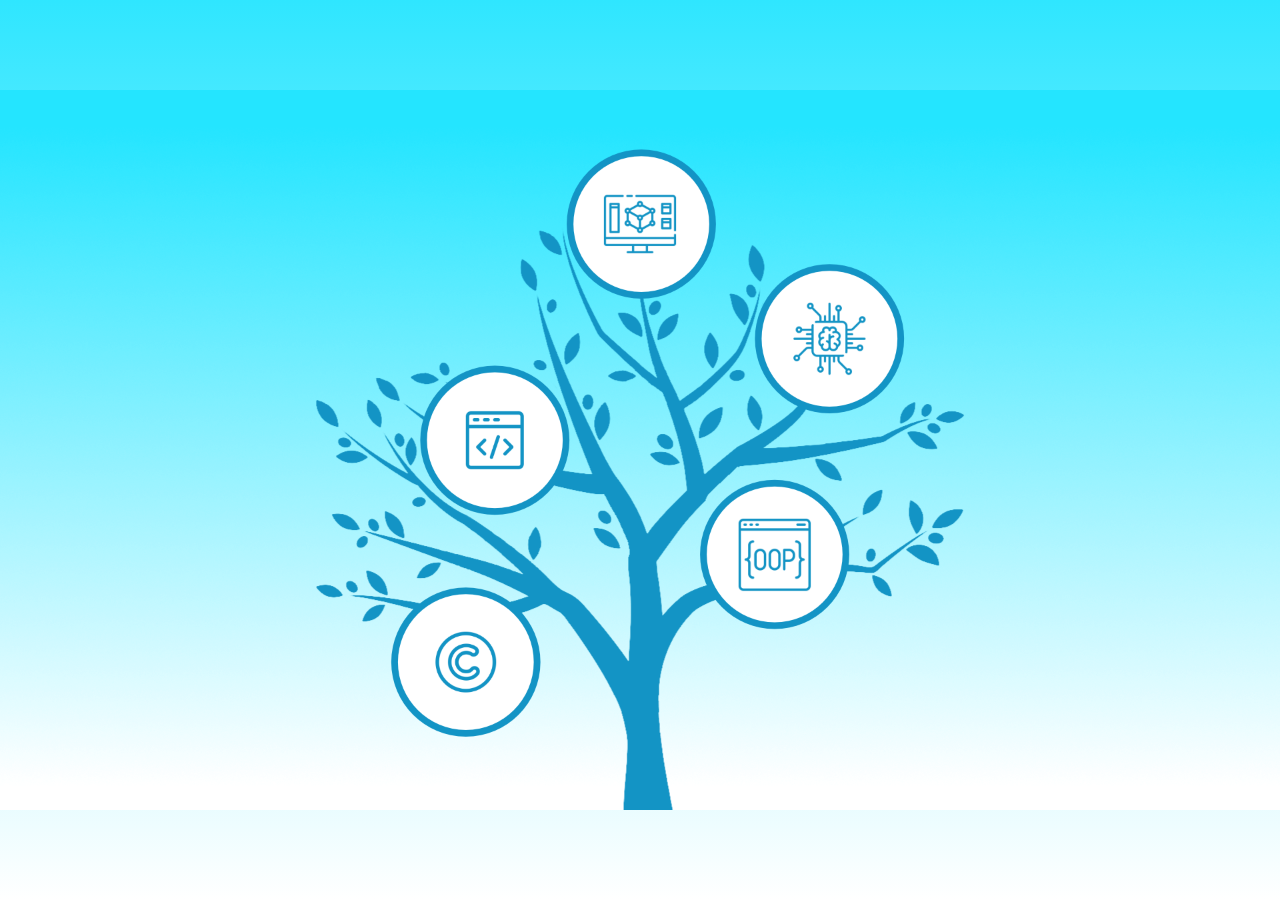
<file: index.html>
<!DOCTYPE html>
<html lang="en">
<head>
	<meta charset="UTF-8">
	<meta name="viewport" content="initial-scale=1.0">
	<link rel="stylesheet" type="text/css" href="pages/styles/frontpage.css">
	<title>interactive</title>
</head>
<body>
	<div class="all">

		<div class="hrefto href1">
			<a href="pages/computer_modelling.html" data-title="Компьютерное моделирование" class="a1"><div class="a"></div></a>
		</div>

		<div class="hrefto href2">			
			<a href="pages/IT-in-soc.html" data-title="Информационные технологии в обществе" class="a2"><div class="a"></div></a>
		</div>

		<div class="hrefto href3">
			<a href="pages/web-design.html" data-title="Основы веб-конструирования" class="a3"><div class="a"></div></a>
		</div>
	
		<div class="hrefto href4">
			<a href="pages/oop.html" data-title="Введение в ООП" class="a4"><div class="a"></div></a>
		</div>

		<div class="hrefto href5">
			<a href="pages/author.html" data-title="Авторы" class="a4"><div class="a"></div></a>
		</div>
	</div>
</body>
</html>
</file>
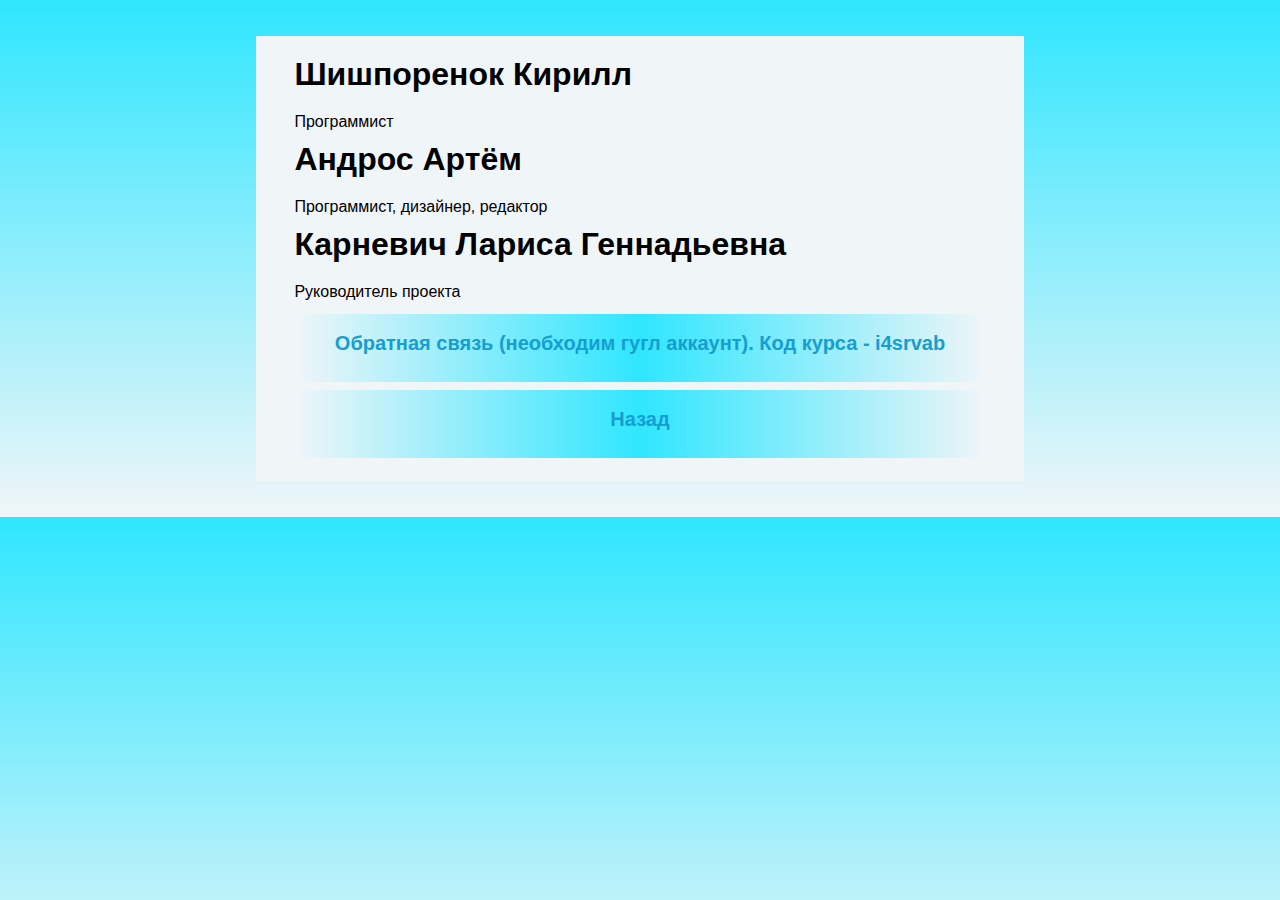
<file: pages/author.html>
<!DOCTYPE html>
<html lang="en">
<head>
	<meta charset="UTF-8">
	<meta name="viewport" content="width=device-width, initial-scale=1.0">
	<link rel="stylesheet" type="text/css" href="styles/2nd_floor.css">
	<title>Author</title>
</head>
<body>
	<div class="container">
		
		<div class="author author1">
			<div class="inform">
				<h1>Шишпоренок Кирилл</h1>
				<p class="txt">Программист</p>
			</div>
		</div>
		
		<div class="author author2">
			<div class="inform">
				<h1>Андрос Артём</h1>
				<p class="txt">Программист, дизайнер, редактор</p>
			</div>
		</div>

		<div class="author author1">
			<div class="inform">
				<h1>Карневич Лариса Геннадьевна</h1>
				<p class="txt">Руководитель проекта</p>
			</div>
		</div>
		
		
		<button class="btn">
			<a href="https://classroom.google.com/u/2/c/Mzg3NzE2MTU1NjAz">
				<h2>Обратная связь (необходим гугл аккаунт). Код курса - i4srvab</h2>
			</a>
		</button>
		
		<button class="btn">
			<a href="../index.html">
				<h2>Назад</h2>
			</a>
		</button>


	</div>
</body>
</html>
</file>
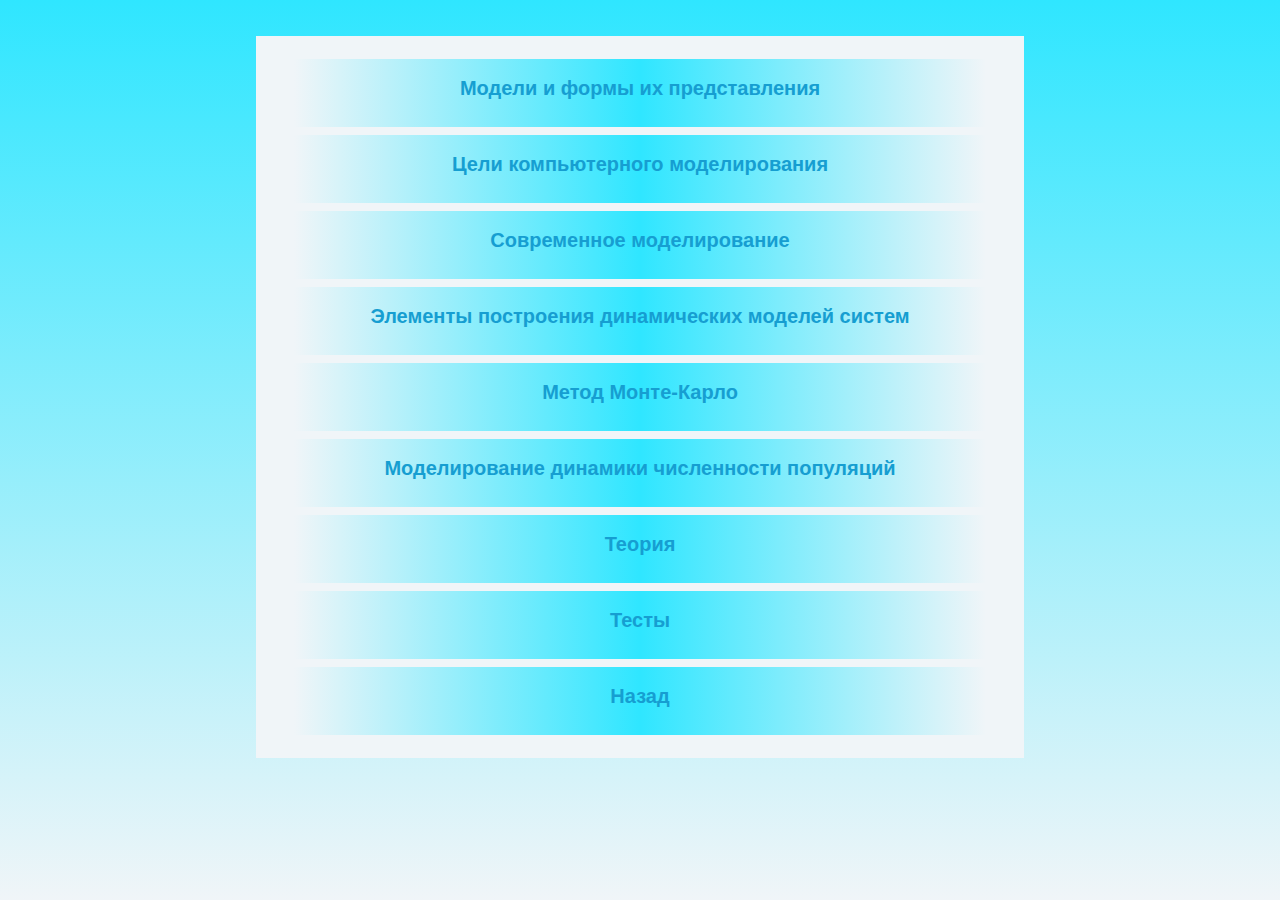
<file: pages/computer_modelling.html>
<DOCTYPE html>
<html lang="en">
<head>
	<meta charset="UTF-8">
	<meta name="viewport" content="width=device-width, initial-scale=1.0">
	<link rel="stylesheet" type="text/css" href="styles/2nd_floor.css">
	<title>Computer-modeling</title>
</head>
<body>
	<div class="container">
		
		<button class="btn" onclick="document.getElementById('inf1').style.display='block';">
			<h2>Модели и формы их представления</h2>
		</button>

		<div id="inf1" class="inf">
			<p class="txt">
				  Модель – объект или процесс, который для различных целей рассматривается вместо другого объекта или процесса. На данный момент широко распространены компьютерные модели, представляющие собой информационную модель в виде файла на компьютерном носителе и ее изображение на экране компьютера. <br>
				  Создание и использование моделей для решения научных и практических задач называется моделированием.
			</p>

			<img src="styles/img/Виды моделей.PNG" alt=""  class="im">

			<img src="styles/img/Информационные модели.PNG" alt=""  class="im">

			<button class="btn1" onclick="document.getElementById('inf1').style.display='none';">Свернуть</button>
		</div>

		<button class="btn" onclick="document.getElementById('inf2').style.display='block';">
			<h2>Цели компьютерного моделирования</h2>
		</button>

		<div id="inf2" class="inf">
			
			<img src="styles/img/Цели_компьютерного_моделирования.PNG" alt=""  class="im">

			<button class="btn1" onclick="document.getElementById('inf2').style.display='none';">Свернуть</button>
		</div>

		<button class="btn" onclick="document.getElementById('inf3').style.display='block';">
			<h2>Современное моделирование</h2>
		</button>

		<div id="inf3" class="inf">
			<p class="txt">
				  Моделирование в научных исследованиях стало применяться еще в глубокой древности и постепенно захватывало все новые области научных знаний: техническое конструирование, строительство и архитектуру, астрономию, физику, химию, биологию и, наконец, общественные науки. Большие успехи и признание практически во всех отраслях современной науки принес методу моделирования ХХ в. 
				<br>
				<br>
				  Актуальность компьютерного моделирования состоит в том, что методами компьютерного моделирования пользуются специалисты практически всех отраслей и областей науки и техники - от истории до космонавтики, поскольку с их помощью можно прогнозировать и даже имитировать явления, события или проектируемые предметы в заранее заданных параметрах.
				<br>
				<br>
				  В современном моделировании реализуется системных подход, состоящий в том, что моделируемый объект представляется в модели как система, т.е. совокупности объектов. Элементы системы могут быть естественными (существующие и просто выделяемые) и искусственными объектами (несуществующие условные единицы). <br>
				  Математическая модель системы называется динамической, если она учитывает изменение времени. 
				<br>
				<br>
				  Под компьютерным моделированием будем понимать процесс построения, изучения и применения моделей, объектов, изучаемых в технике, медицине, искусстве и других областях деятельности людей, с помощью компьютеров и компьютерных устройств.
				<br>
				  Стоит также отметить, что на данный момент широкое распространение получает трехмерное моделирование. Заключается оно в том, что необходимый объект представляется в виде трехмерной модели. Эта технология получила широкое распространение в современной архитектуре и 3D-печати, а также в киноиндустрии. Например, архитектры создают компьютерные модели городов или отдельных райнов, монтажеры создают невероятные спецэффекты для фильмов, 3D-принтер на основе загруженной в него модели создает физический предмет. 
			</p>

			<button class="btn1" onclick="document.getElementById('inf3').style.display='none';">Свернуть</button>
		</div>

		<button class="btn" onclick="document.getElementById('inf4').style.display='block';">
			<h2>Элементы построения динамических моделей систем</h2>
		</button>

		<div id="inf4" class="inf">
			
			<img src="styles/img/Элемент_построения_динамических_моделей_систем.PNG" alt=""  class="im">

			<button class="btn1" onclick="document.getElementById('inf4').style.display='none';">Свернуть</button>
		</div>

		<button class="btn" onclick="document.getElementById('inf5').style.display='block';">
			<h2>Метод Монте-Карло</h2>
		</button>

		<div id="inf5" class="inf">
			<p class="txt">
				  Метод Монте-Карло, названный в честь одного из самых знаменитых казино мира, основан на использовании генератора случайных чисел. Также значения генератора случайных чисел называют псевдослучайными числами, поскольку получены они были посредством строгих математических методов и, следовательно, они являются предсказуемыми. 
				<br>
				  На языке PascalABC генератор случайных чисел реализован в стандартной функции random(). 
				<br>
				  В электронных таблицах MS Excel генератор случайных чисел реализован в функциях СЛЧИС() и СЛУЧМЕЖДУ(). 
				<br>
				  Рассмотреть метод Монте-Карло можно на примере задачи определения площади некоторой плоской фигуры.
				<br>
				  Пусть имеется плоская фигура, которая находится внутри прямоугольника (будем называть его базовым) с известной площадью S. Засыплем мысленно прямоугольник тончайшем слоем песка. Если подсчитать общее число песчинок n и число k тех песчинок, которые попали на фигуру, то приближенно площадь фигуры можно считать по формуле C = S * k : n, где С – площадь фигуры. 
				<br>
				  Таким образом метод Монте-Карло освобождает нас от необходимости самим разбрасывать и подсчитывать песчинки. 
				  Рассмотрим суть метода Монте-Карло на примере задачи определения площади некоторой плоской фигуры. Это приложение метода называют геометрическим методом Монте-Карло.
				<br>   Пусть имеется плоская фигура, которая находится внутри пря¬моугольника с известной площадью S0.
				
			</p>

			<img src="styles/img/Метод Монте-Карло.PNG" alt=""  class="im">
			
			<p class="txt">
				   Засыплем мысленно прямоугольник тончайшим слоем песка. Прямоугольник с известной площадью в геометрическом методе Монте-Карло будем называть базовым. Если посчитать общее число n песчинок и число k тех песчинок, которые попали на фигуру, то приближенно площадь фигуры можно считать по формуле:
			</p>

			<img src="styles/img/Формула.png" alt=""  class="im1">

			<button class="btn1" onclick="document.getElementById('inf5').style.display='none';">Свернуть</button>
		</div>

		<button class="btn" onclick="document.getElementById('inf6').style.display='block';">
			<h2>Моделирование динамики численности популяций</h2>
		</button>

		<div id="inf6" class="inf">
			<p class="txt">
				  Для описания динамики изменения численности популяций ученые используют несколько математических моделей. Для двух популяций используются модели взаимодействия двух видов. Среди них модель «хищник-жертва», модель конкуренции двух видов за ресурсы питания, модели взаимовыгодного взаимодействия (симбиоза).
			</p>

			<img src="styles/img/Моделирование популяции.PNG" alt=""  class="im">

			<div class="list">			
				<ul class="sp">
					<li class="el">a — коэффициент естественного прироста (a > 0)</li>
					<li class="el">b — коэффициент смертности жертв от внутривидовой конкуренции (b > 0)</li>
					<li class="el">c — коэффициент смертности жертв от хищников (c > 0)</li>
					<li class="el">d — коэффициент смертности хищников (d > 0)</li>
					<li class="el">f — коэффициент, определяющий прирост численности хищников (f > 0)</li>
					<li class="el">L — критическая популяция </li>
					<li class="el">Z — количество отловленных особей</li>
				</ul> 
			</div>
			
			<p class="txt">
				  В электронных таблицах создадим комплексную компьютерную модель динамики численности четырех популяций, рассмотренных ранее.
				<br>   Для расчета численности популяции с неограниченным ростом используем формулу 
				<br>     x(1) = (1 + a)x(0).
				<br>   Для популяции с ограниченным ростом используем формулу 
				<br>     x(1) = x(0) + (a – bx(0))x(0).
				<br>   Для популяции с минимальной критической численностью используем формулу
				<br>     x(1) = x(0) + (a – bx(0))·(x(0) – L).
				<br>   Для популяции с критической численностью и отловом особей используем формулу
				<br>     x(1) = x(0) + (a – bx(0))·(x(0) – L) – Z.
				<br>   В исходных данных нужно задать значения параметров, записанных в правых частях этих формул. 
				<br>   Данные компьютерной расчетной модели разместим по схеме примера:
			</p>

			<img src="styles/img/пример.jpg" alt=""  class="im">

			<p class="txt">
				  Вводим формулы
				<br>     A10: =A4/A5    A12: 0
				<br>   В ячейки B12:E12 вводим формулу
				<br>     =$A$3
				<br>   В следующей строке
				<br>     A13:  =A12+1
				<br>   В ячейки B13:E13 нужно ввести правые части четырех расчетных формул. Значение x(0) для формулы в каждом столбце берется из предыдущей строки.
				<br>     B13:  = (1 + $A$4)*B12
				<br>     C13: = C12+($A$4-$A$5*C12)*C12
				<br>     D13: =D12+($A$4—$A$5*D12)*(D12—$A$6)
				<br>     E13: =E12+($A$4—$A$5*E12)* [1]
				<br>     (E12—$A$6)—$A$7
				<br>   Формулы моделей требуют доработки.
				<br>   Численность популяции в модели неограниченного роста растет очень быстро. Поэтому ограниченные численности остальных трех популяций на совместной диаграмме становятся практически незаметными.
				<br>   Чтобы избежать такого эффекта, искусственно ограничим численность в первой модели величиной
				<br>     ПЧ =1,1*$A$10,
				<br>   пользуясь тем, что в ячейке A10 вычислен предел численности популяции с ограниченным ростом. Для создания ограничения используем функцию ЕСЛИ() и в ячейку B13 вместо формулы модели неограниченного роста ФОРМН введем новую формулу по схеме
				<br>     =ЕСЛИ(ФОРМН(ПЧ; ФОРМН; ПЧ).
				<br>   Формулы остальных трех моделей в ячейках расчетной таблицы могут выдавать отрицательные значения численности популяций, что нелогично.
				<br>   Поэтому вместо формул ФОРМ этих моделей в ячейки С13:E13 введем новые формулы по схеме
				<br>     =ЕСЛИ(ФОРМ>0; ФОРМ; 0).
				<br>   Формулами диапазона A13:E13 таблица заполняется вниз до строки 47 включительно. Затем надо вывести на лист диаграмму с четырьмя графиками моделей.
				<br>   Выделяем диапазон A12:E47 в расчетной таблице, и на лист рабочей книги вставляем точечную диаграмму. Вводим название диаграммы «Динамика численности популяций». В нижнюю часть диаграммы выводится Легенда.
			</p>

			<img src="styles/img/Легенда.jpg" alt=""  class="im">

			<p class="txt">
				  Осталось поменять имена элементов диаграммы. Щелкаем по диаграмме правой клавишей мыши и в контекстном меню выбираем пункт "Выбрать данные …". Появляется диалоговое окно "Выбор источника данных".
			</p>

			<img src="styles/img/Выбор источника данных.jpg" alt=""  class="im">
			
			<p class="txt">
				  В диалоговом окне слева выделяем строку "Ряд1" и щелкаем по кнопке "Изменить". Появляется диалоговое окно "Изменение ряда".
			</p>

			<img src="styles/img/Изменение ряда.jpg" alt=""  class="im">

			<p class="txt">
				  В верхнее поле "Имя ряда" щелчком по ячейке B11 вводим ссылку на заголовок второго столбца. Нажимаем кнопку OK. Имена остальных рядов изменяем аналогично.
			</p>

			<button class="btn1" onclick="document.getElementById('inf6').style.display='none';">Свернуть</button>
		</div>

		<button class="btn" onclick="document.getElementById('infte').style.display='block';">
			<h2>Теория</h2>
		</button>

		<div id="infte" class="inf">
			<div class="test">
				<a href="https://ru.wikipedia.org/wiki/%D0%9A%D0%BE%D0%BC%D0%BF%D1%8C%D1%8E%D1%82%D0%B5%D1%80%D0%BD%D0%BE%D0%B5_%D0%BC%D0%BE%D0%B4%D0%B5%D0%BB%D0%B8%D1%80%D0%BE%D0%B2%D0%B0%D0%BD%D0%B8%D0%B5" >Компьютерное моделирование</a>
			</div>
			
			<div class="test">
				<a href="https://eior.by/catalog_lecture/11-klass/informatika/10.php" >Компьютерные информационные модели</a>
			</div>
			
			<div class="test">
				<a href="https://eior.by/catalog_lecture/11-klass/informatika/2.php" >Проектирование интерфейса оконного приложения с использованием элементов управления</a>
			</div>

			<div class="test">
				<a href="https://eior.by/catalog_lecture/11-klass/informatika/11.php" >Моделирование случайных событий. Метод Монте-Карло</a>
			</div>
			
			<div class="test">
				<a href="https://eior.by/catalog_lecture/11-klass/informatika/12.php" >Вычисление значения числа π методом Монте-Карло</a>
			</div>
			
			<div class="test">
				<a href="https://eior.by/catalog_lecture/11-klass/informatika/13.php" >Вычисление площади фигуры методом Монте-Карло</a>
			</div>
			
			<div class="test">
				<a href="https://eior.by/catalog_lecture/11-klass/informatika/14.php" >Моделирование динамики численности популяций</a>
			</div>
			
			<div class="test">
				<a href="https://eior.by/catalog_lecture/11-klass/informatika/15.php" >Модель «хищник-жертва»</a>
			</div>
			
			<div class="test">
				<a href="https://drive.google.com/file/d/1Epijn0_RtkHD3vR9J_YM6AO8xu2f_He3/view?usp=drive_web&authuser=0" >Моделирование в задачах преследования</a>
			</div>
			
			<div class="test">
				<a href="https://eior.by/catalog_lecture/11-klass/informatika/16.php" >3D-моделирование интерьеров. Модель строительной оболочки</a>
			</div>

			<button class="btn1" onclick="document.getElementById('infte').style.display='none';">Свернуть</button>
		</div>

		<button class="btn" onclick="document.getElementById('infth').style.display='block';">
			<h2>Тесты</h2>
		</button>

		<div id="infth" class="inf">

			
			<div class="test">
				<a href="https://docs.google.com/forms/d/e/1FAIpQLSf0ffQ7AQ_E_exh3ujpR4RCegtc5wEdr9wM6a8vFGoOPP_Zgw/viewform" >Компьютерные информационные модели</a>
			</div>
			
			<div class="test">
				<a href="https://docs.google.com/forms/d/e/1FAIpQLSeBJ57VLAcZn58Y15Gl8xuu5wuwD0n9nrAtqEP2AYK-sfGPJQ/viewform" >Проектирование интерфейса оконного приложения с использованием элементов управления</a>
			</div>
			
			<div class="test">
				<a href="https://docs.google.com/forms/d/e/1FAIpQLSdLhAfy4umZ-D4CtJae8uDuN-EwcGrEWgFWDDPqoosjTOhz9A/viewform" >Моделирование случайных событий. Метод Монте-Карло</a>
			</div>
			
			<div class="test">
				<a href="https://docs.google.com/forms/d/e/1FAIpQLSczVHhPz0FYuM5if1HYrs3qZFX_N-gWG-Gm36YPFoGa_b1_IA/viewform" >Вычисление значения числа pi методом Монте-Карло</a>
			</div>
			
			<div class="test">
				<a href="https://docs.google.com/forms/d/e/1FAIpQLSdtcaHJhO27LcuenfDtrG1iAfEzrpvI5GxJjNm2cu8eaR0wHw/viewform" >Вычисление площади фигуры методом Монте-Карло</a>
			</div>
			
			<div class="test">
				<a href="https://docs.google.com/forms/d/e/1FAIpQLScKMCGDugu8TQcZGciILpkXYX450Jg3KdvRS26K1LaIhp3zGw/viewform" >Моделирование динамики численности популяций</a>
			</div>
			
			<div class="test">
				<a href="https://docs.google.com/forms/d/e/1FAIpQLSc3ZieHDONwY5JDSv9e8Sbd6xxA3h7Ni_dAjBEe_CTsJplmbw/viewform" >3D - моделирование интерьеров. Модель строительной оболочки</a>
			</div>
			
			<button class="btn1" onclick="document.getElementById('infth').style.display='none';">Свернуть</button>
		</div>

		<button class="btn">
			<a href="../index.html">
				<h2>Назад</h2>
			</a>
		</button>
		
	</div>
</body>
</html>
</file>
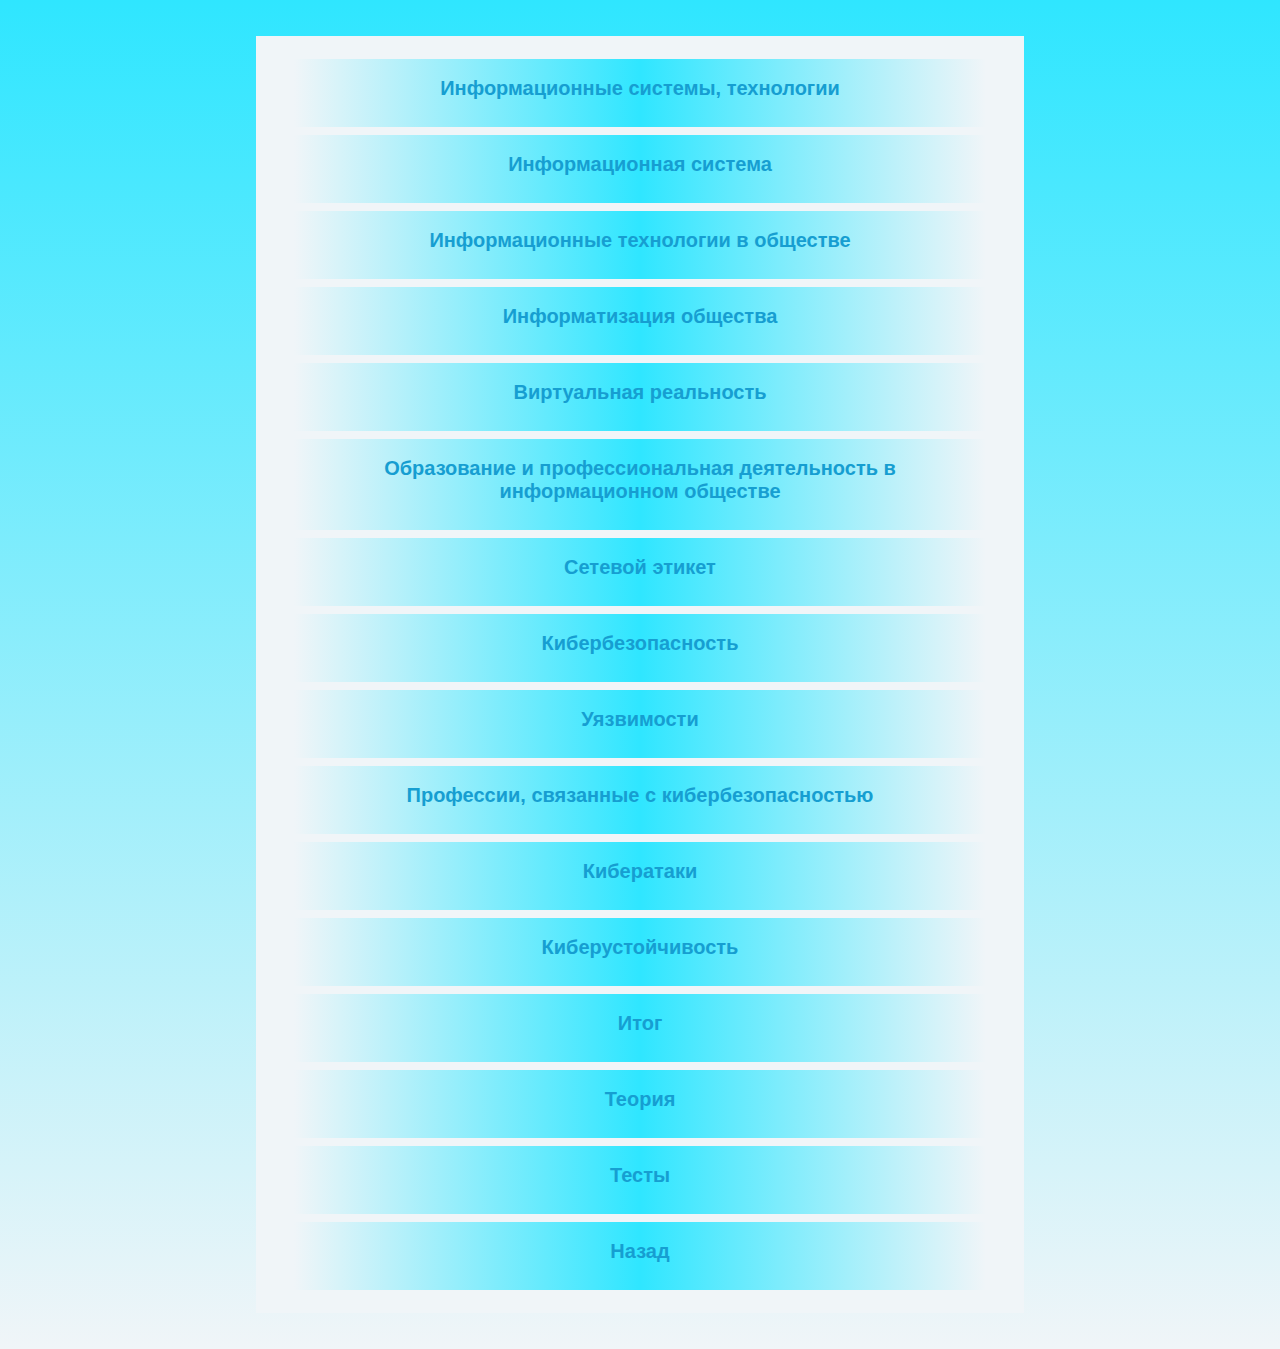
<file: pages/IT-in-soc.html>
<!DOCTYPE html>
<html lang="en">
<head>
	<meta charset="UTF-8">
	<meta name="viewport" content="width=device-width, initial-scale=1.0">
	<link rel="stylesheet" type="text/css" href="styles/2nd_floor.css">
	<title>IT in society</title>
</head>
<body>
	<div class="container">
		<button class="btn" onclick="document.getElementById('inf1').style.display='block';">
			<h2>Информационные системы, технологии</h2>
		</button>

		<div id="inf1" class="inf">
			<p class="txt">
				  Реальные объекты и явления, наблюдаемые нами в мире, очень сложные, поэтому их принято рассматривать в виде системы. Система состоит из нескольких элементов, каждый выполняет свою функцию. Для лучшего понимания темы предлагаем рассмотреть следующую таблицу с примерами:
			</p>

			<img src="styles/img/Разнообразие систем.PNG" alt=""  class="im">

			<button class="btn1" onclick="document.getElementById('inf1').style.display='none';">Свернуть</button>
		</div>

		<button class="btn" onclick="document.getElementById('inf2').style.display='block';">
			<h2>Информационная система</h2>
		</button>

		<div id="inf2" class="inf">
			<p class="txt">
				  В современном обществе широко распространено такое явление, как информационная система. Информационная система – это система, элементами которой являются данные, технические средства, специалисты, а связи образуются благодаря потокам информационных процессов. <br>
				  Современные информационные системы являются автоматизированными, вот некоторые примеры:
			</p>

			<img src="styles/img/Та самая таблица 2.png" alt=""  class="im">

			<button class="btn1" onclick="document.getElementById('inf2').style.display='none';">Свернуть</button>
		</div>

		<button class="btn" onclick="document.getElementById('inf3').style.display='block';">
			<h2>Информационные технологии в обществе</h2>
		</button>

		<div id="inf3" class="inf">
			<p class="txt">
				  Информационная технология – совокупность способов, приемов и методов сбора, обработки и передачи данных. Такие технологии применяются во всех областях человеческой деятельности, а их инструментами являются аппаратное, программное и математическое обеспечение. Технологический процесс разбивают на этапы. Каждый этап состоит из операций и действий, приводящих к получению пользователем того, что он ожидает получить. <br>
				  Для того чтобы использовать информационные технологии грамотно, нам необходимо узнать их классификацию из специальной таблицы ниже:
			</p>

			<img src="styles/img/Та самая таблица 3.png" alt=""  class="im">

			<button class="btn1" onclick="document.getElementById('inf3').style.display='none';">Свернуть</button>
		</div>

		<button class="btn" onclick="document.getElementById('inf4').style.display='block';">
			<h2>Информатизация общества</h2>
		</button>

		<div id="inf4" class="inf">
			<p class="txt">
				  Основой информационного общества является широкое использование информационных технологий во всех сферах деятельности человека. Такое общество отличается от индустриального высоким развитием информатики. <br>
				  Переход от индустриального общества к информационному подразумевает информатизацию. <br>
				  Информатизация – организационный социально-экономический и научно-технический процесс создания оптимальных условий для удовлетворения информационных потребностей людей. <br>
				  Важным в информатизации является наличие информационной культуры – совокупности знаний и умений человека, представленной в виде правил его поведения в информационном обществе. 	
			</p>

			<button class="btn1" onclick="document.getElementById('inf4').style.display='none';">Свернуть</button>
		</div>

		<button class="btn" onclick="document.getElementById('inf5').style.display='block';">
			<h2>Виртуальная реальность</h2>
		</button>

		<div id="inf5" class="inf">
			<p class="txt">
				  Неотъемлемой частью современного мира становятся технологии виртуальной и дополненной реальности. <br>
				  Виртуальная реальность – созданный техническими средствами мир, передаваемый человеку через его ощущения. Для погружения в неё используйте шлемы, очки или комнаты виртуальной реальности <br>
				  Дополненная реальность – технологии, которые дополняют реальный мир, добавляя любые сенсорные данные. Чтобы испытать такое на себе, достаточно обзавестись очками или шлемом дополненной реальности, можно также использовать смартфон или планшет. <br>
				  Сфера применения таких технологий достаточно широка – им находят применение в медицине, образовании, инженерии и сфере развлечений. <br>
				  Новейшие достижения этих технологий указаны ниже:
			</p>

			<img src="styles/img/Достижения инф техн.PNG" alt=""  class="im">

			<button class="btn1" onclick="document.getElementById('inf5').style.display='none';">Свернуть</button>
		</div>

		<button class="btn" onclick="document.getElementById('inf6').style.display='block';">
			<h2>Образование и профессиональная деятельность в информационном обществе</h2>
		</button>

		<div id="inf6" class="inf">
			<p class="txt">
				  В современном мире ключевое значение имеют знания. Для обозначения этого феномена используется термин «общество знаний». Его характерные черты указаны в таблице:
			</p>

			<img src="styles/img/Черты общества знаний.PNG" alt=""  class="im">

			<p class="txt">
				  В «обществе знаний» инофрмационные технологии являются средством получения и усваивания новой информации.<br>
				  На основе владения информацией о самых различных процессах и явлениях можно эффективно и оптимально строить любую деятельность. При этом повышается не только качество потребления, но и качество производства: человек, использующий информационные технологии, имеет лучшие условия труда. Основным критерием развитости информационного общества можно считать количество населения, занятого в информационной сфере и использующего информационные и коммуникационные технологии в своей повседневной деятельности. В настоящее время достаточно много интернет-ресурсов предлагают обзоры профессий, которые будут актуальными в ближайшее время. Примеры таких должностей указаны ниже:
			</p>	

			<img src="styles/img/Самые востребованные профессии будущего.PNG" alt=""  class="im">

			<button class="btn1" onclick="document.getElementById('inf6').style.display='none';">Свернуть</button>
		</div>

		<button class="btn" onclick="document.getElementById('inf7').style.display='block';">
			<h2>Сетевой этикет</h2>
		</button>

		<div id="inf7" class="inf">
			<p class="txt">
				  Сетевой этикет — это система правил, созданная людьми для общения друг с другом в сети Интернет. Этикет общения в Интернете рекомендуется соблюдать новичкам и опытным пользователям для комфорта. Однозначно сказать, что такое сетевой этикет невозможно, но в большинстве случаев это правила хорошего тона, общепринятые среди людей. <br>Соблюдение правил хорошего тона повышает авторитет собеседника и привлекает внимание. <br>
				  Чтобы ответить на вопрос, как общаться в Интернете, следует узнать, что не рекомендуется делать. Сетевой этикет подразумевает отказ от следующих действий:
			</p>

			<img src="styles/img/Неприемлимые действия.PNG" alt=""  class="im">

			<p class="txt">
				  Вместо всего вышеперечисленного, лучше показать себя культурным и приличным человеком, придерживаясь базовых правил сетевого этикета:
			</p>

			<img src="styles/img/Базовые правила сетевого этикета.PNG" alt=""  class="im">

			<button class="btn1" onclick="document.getElementById('inf7').style.display='none';">Свернуть</button>
		</div>

		<button class="btn" onclick="document.getElementById('inf8').style.display='block';">
			<h2>Кибербезопасность</h2>
		</button>

		<div id="inf8" class="inf">
			<p class="txt">
				  В современном информационном обществе самым важным ресурсом являются данные. Их утечка или утеря могут создать много трудностей как рядовым пользователям, так и крупным компаниям. Именно поэтому так важно задумываться о безопасности и сохранности своих данных в сети.
			</p>

			<p class="txt">
				  Кибербезопасность — это состояние защищенности информационной инфраструктуры и содержащейся в ней информации от внешних и внутренних угроз.
			</p>

			<button class="btn1" onclick="document.getElementById('inf8').style.display='none';">Свернуть</button>
		</div>

		<button class="btn" onclick="document.getElementById('inf12').style.display='block';">
			<h2>Уязвимости</h2>
		</button>
		
		<div id="inf12" class="inf">
			<p class="txt">
				  Уязвимость – свойство информационной инфраструктуры или её объектов, которое позволяет реализовать угрозу. Факторы уязвимостей приведены ниже:
			</p>

			<img src="styles/img/Факторы уязвимостей.png" alt=""  class="im">

			<p class="txt">
				  Таким образом, происходит переход в состояние киберустойчивости – способности информационной инфраструктуры успешно и предотвращать реализацию угроз, и быстро восстанавливаться. <br>
				  Для обеспечения киберустойчивости необходимо принять следующие меры:
			</p>	

			<img src="styles/img/Меры обеспечения киберустойчивости.PNG" alt=""  class="im">

			<button class="btn1" onclick="document.getElementById('inf12').style.display='none';">Свернуть</button>
		</div>

		<button class="btn" onclick="document.getElementById('inf13').style.display='block';">
			<h2>Профессии, связанные с кибербезопасностью</h2>
		</button>

		<div id="inf13" class="inf">
			<p class="txt">
				  Информационная безопасность – одно из самых перспективных направлений в сфере ИТ. Профессионалы в области кибербезопасности защищают компании от утечек данных и прочих угроз. Ниже представлены некоторые основные специализации:
			</p>

			<img src="styles/img/Специализации по информ без.PNG" alt=""  class="im">

			<button class="btn1" onclick="document.getElementById('inf13').style.display='none';">Свернуть</button>
		</div>

		<button class="btn" onclick="document.getElementById('inf9').style.display='block';">
			<h2>Кибератаки</h2>
		</button>

		<div id="inf9" class="inf">
			<p class="txt">
				  Кибератака – умышленное воздействие на информационную структуру с помощью программ.
			</p>

			<img src="styles/img/Виды кибератак.PNG" alt="" class="im">

			<button class="btn1" onclick="document.getElementById('inf9').style.display='none';">Свернуть</button>
		</div>

		<button class="btn" onclick="document.getElementById('inf10').style.display='block';">
			<h2>Киберустойчивость</h2>
		</button>

		<div id="inf10" class="inf">
			<p class="txt">
				  Кибербезопасность требует грамотного обеспечения: наличия системы мер защиты информационной инфраструктуры и противодействия угрозам информационной безопасности.<br>
				  Таким образом происходит переход в состояние киберустойчивости – способности информационной инфраструктуры успешно предотвращать реализацию угроз или быстро восстанавливаться после их реализации.
			</p>

			<button class="btn1" onclick="document.getElementById('inf10').style.display='none';">Свернуть</button>
		</div>

		<button class="btn" onclick="document.getElementById('inf11').style.display='block';">
			<h2>Итог</h2>
		</button>

		<div id="inf11" class="inf">
			<p class="txt">
				  Подводя итог, стоит сказать, что никакие программы и устройства не защитят вас, если злоумышленник завладеет вашим доверием, поэтому лучшая защита от кибератак – ваши осторожность и бдительность.
			</p>

			<button class="btn1" onclick="document.getElementById('inf11').style.display='none';">Свернуть</button>
		</div>
		
		<button class="btn" onclick="document.getElementById('inf6t').style.display='block';">
			<h2>Теория</h2>

		</button>

		<div id="inf6t" class="inf">
<div class="test">
				<a href="https://drive.google.com/file/d/1IufwBqpSopSOLmnk5BxXj7tIiSVD_4N2" >Информационные системы и технологии<br></a>
			</div>
			<div class="test">
				<a href="https://drive.google.com/file/d/1-Myd6mQLEEoDdFhMbmk13fe4pvbvYnr-" >Презентация по теме "Информационные системы и технологии"<br></a>
			</div>
			
			<div class="test">
				<a href="https://drive.google.com/file/d/1-Myd6mQLEEoDdFhMbmk13fe4pvbvYnr-" >Презентация по теме "Кибербезопасность — это взаимодействие людей"<br></a>
			</div>

			<div class="test">
				<a href="https://drive.google.com/file/d/1baXO9NqszIi3lVy6uhNEFsQF3axi9sQS" >Презентация по теме "Технологии будущего"<br></a>
			</div>
			
			<div class="test">
				<a href="https://drive.google.com/file/d/1K0TVaIMKXgINJmEwYeIfHWF_IbqCwLIg" >Презентация по теме "Жертвы компьютерного мошенничества"<br></a>
			</div>
			
			<div class="test">
				<a href="https://drive.google.com/file/d/1shlp8fN6YE2PNV1LD4rYcJjoWbV-frdv" >Презентация по теме "Законодательство РБ в области Кибербезопасности"<br></a>
			</div>
			
			<div class="test">
				<a href="https://drive.google.com/file/d/1-CnX33qoADJgOkhcD1luvBrwj9Abi9oU" >Презентация по теме "Как обезопасить себя"<br></a>
			</div>
			
			<div class="test">
				<a href="https://drive.google.com/file/d/12Z1ofXU-YVeyKlpU0hNBL3hZvQNxa0_u" >Презентация по теме "Как справляться с грубостью"<br></a>
			</div>
			
			<div class="test">
				<a href="https://drive.google.com/file/d/1OPklRcs3dWdmE9bwUysiX_oCf14Fkp7y" >Интернет-безопасность детей<br></a>
			</div>
			
			<div class="test">
				<a href="https://drive.google.com/file/d/1J6fCrQpCky4ALH5Yt1hQN29FTok9XaOd" >Глоссарий<br></a>
			</div>

			<button class="btn1" onclick="document.getElementById('inf6t').style.display='none';">Свернуть</button>
		</div>
		
		<button class="btn" onclick="document.getElementById('inf7t').style.display='block';">
			<h2>Тесты</h2>

		</button>

		<div id="inf7t" class="inf">
                         <div class="test">
				<a href="https://docs.google.com/forms/d/e/1FAIpQLSft0zf_ca1F2lwglCmh-GW8KQfv8e49VgZegJ77Ue9tus-D5g/viewform" >Безопасность в сети Интернет<br></a>
			</div>

			<button class="btn1" onclick="document.getElementById('inf7t').style.display='none';">Свернуть</button>
		</div>

		<button class="btn">
			<a href="../index.html">
				<h2>Назад</h2>
			</a>
		</button>


	</div>
</body>
</html>
</file>
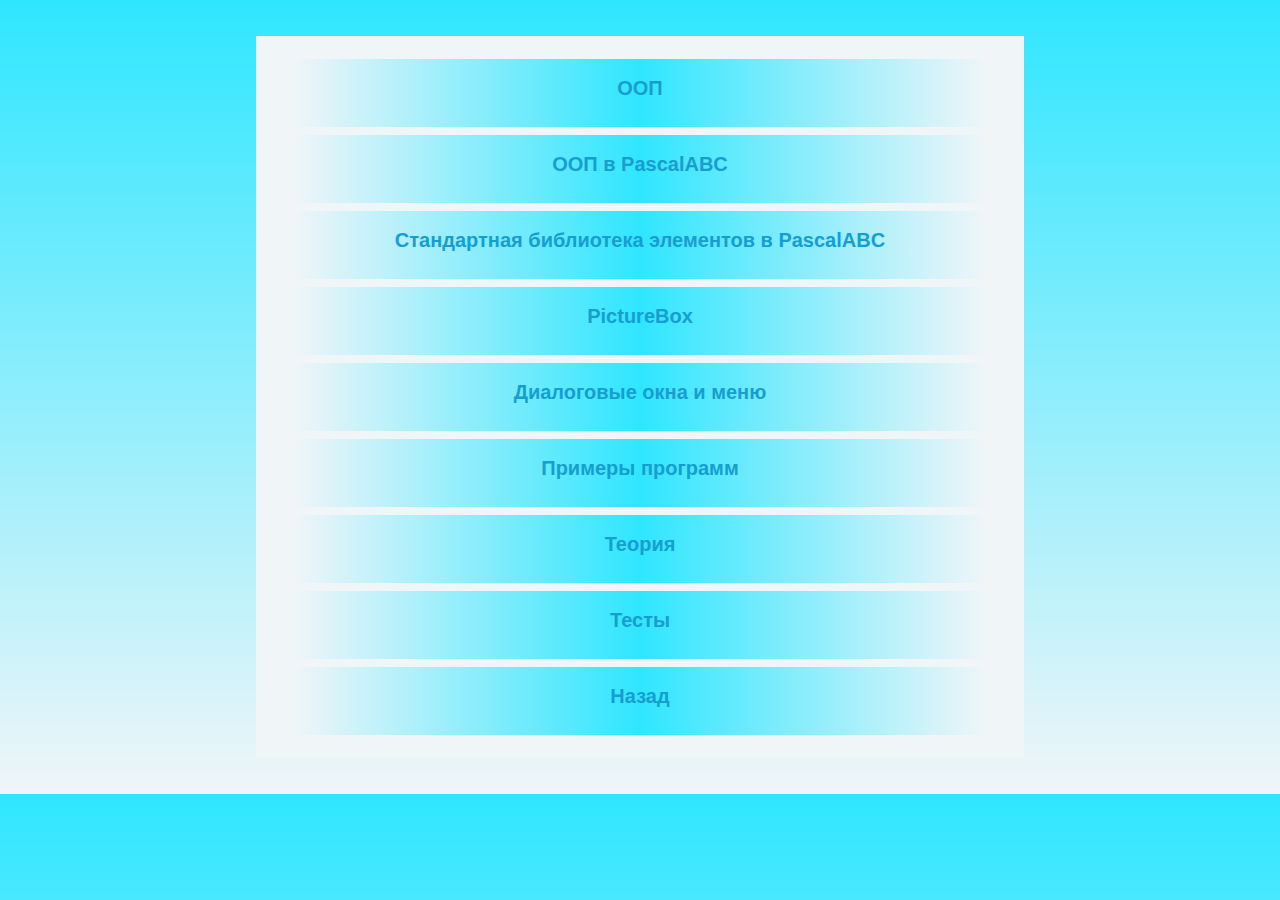
<file: pages/oop.html>
<!DOCTYPE html>
<html lang="en">
<head>
	<meta charset="UTF-8">
	<meta name="viewport" content="width=device-width, initial-scale=1.0">
	<link rel="stylesheet" type="text/css" href="styles/2nd_floor.css">
	<title>OOP</title>
</head>
<body>
	<div class="container">
		<button class="btn" onclick="document.getElementById('inf1').style.display='block';">
			<h2>ООП</h2>
		</button>

		<div id="inf1" class="inf">
			<p class="txt">
				  Объектно-ориентированное программирование (ООП) – технология создания программ, в основе которой лежит использование объектов, являющихся экземпляром определенного класса, и методов, характеризующих их поведение.  
			</p>


			<img src="styles/img/Современное ООП.PNG" alt=""  class="im">


			<button class="btn1" onclick="document.getElementById('inf1').style.display='none';">Свернуть</button>
		</div>

		<button class="btn" onclick="document.getElementById('inf2').style.display='block';">
			<h2>ООП в PascalABC</h2>
		</button>

		<div id="inf2" class="inf">
			<p class="txt">
				   Рассмотрим ООП на примере PascalABC. 
			</p>


			<img src="styles/img/ООП В PascalABC.PNG" alt=""  class="im">


			<p class="txt">
				   Разместим на форме кнопку. Чтобы создать обработчик события для нажатия на кнопку левой клавишей мыши, нужно сначала одним щелчком мыши выделить кнопку, а затем во вкладке «События» двойным щелчком выбрать событие мыши Click. <br>
				   После во вкладке «код» необходимо прописать, что именно будет происходить при совершении события. В этом случае мы указываем, что при событии Click будет происходить изменение цвета формы.
			</p>	

			<img src="styles/img/Кнопка_на_форме_Подчеркнутый_обработчик_Click.PNG" alt=""  class="im">

			<img src="styles/img/Кнопка. Изменение цвета формы.PNG" alt=""  class="im">


			<button class="btn1" onclick="document.getElementById('inf2').style.display='none';">Свернуть</button>
		</div>

		<button class="btn" onclick="document.getElementById('inf3').style.display='block';">
			<h2>Стандартная библиотека элементов в PascalABC</h2>
		</button>

		<div id="inf3" class="inf">
			<p class="txt">
				
			</p>

			
			<img src="styles/img/Стандартные элементы управления (2).PNG" alt=""  class="im">

			<button class="btn1" onclick="document.getElementById('inf3').style.display='none';">Свернуть</button>
		</div>

		<button class="btn" onclick="document.getElementById('inf4').style.display='block';">
			<h2>PictureBox</h2>
		</button>

		<div id="inf4" class="inf">
			<p class="txt">
				   Также на языке Pascal возможна работа с графикой. Для организации взаимодействия пользователя с графикой  используется компонент PictureBox. Этот компонент является контейнером, в который помещается изображение. <br>
				   Чтобы вставить картинку, нужно выбрать свойство Image компонента PictureBox и вставить картинку из файлов компьютера.
			</p>

			<img src="styles/img/Форма. PictureBox.PNG" alt=""  class="im">

			<div class="list">

				<p class="txt">
					   Если нас не удовлетворяет вид вставленной картинки, то можно внести изменение в свойство SizeMode, отвечающее за способ ее отображения.
				</p>
			
				<ul class="sp">
					<li class="el">Zoom (в случае изменения размеров контейнера будут сохраняться пропорции изображения).</li>
					<li class="el">AutoSize (размер контейнера будет автоматически подгоняться под размер рисунка).</li>
					<li class="el">Normal (левый верхний угол рисунка совмещен с левым верхним углом контейнера).</li>
					<li class="el">StretchImage (рисунок вписывается в контейнер).</li>
					<li class="el">CenterImage (рисунок будет отцентрирован относительно компонента).</li>
				</ul> 
			</div>

			<button class="btn1" onclick="document.getElementById('inf4').style.display='none';">Свернуть</button>
		</div>

		<button class="btn" onclick="document.getElementById('inf5').style.display='block';">
			<h2>Диалоговые окна и меню</h2>
		</button>

		<div id="inf5" class="inf">


		<img src="styles/img/Компоненты меню (1).jpg" alt=""  class="im">



			<div class="list">

				<p class="txt">   Диалоговые окна можно организовать в меню. Существует несколько типов меню:</p>
			
				<ul class="sp">
					<li class="el">   Главное меню с выпадающими списками разделов.</li>
					<li class="el">   Каскадные меню, в которых разделу первичного меню ставится в соответствие список подразделов. </li>
					<li class="el">   Контекстные меню, появляющиеся при нажатии правой клавишей мыши на объект.</li>
				</ul> 
			</div>

			<p class="txt">
				   В PascalABC.Net меню создаются компонентами MenuStrip и ContextMenuStrip, расположенными на панели «Меню и панели инструментов». <br>
 				   Сами компоненты размещаются в специальной области под формой. На этапе выполнения программы главное меню будет помещено на стандартное место – верхнюю часть формы. Для добавления новых пунктов меню нужно кликнуть левой клавишей мыши в верхней части формы и заполнить ячейки, соответствующие пунктам меню. Каждый пункт меню является отдельным объектом, основным событием которого является Click.
			</p>	


			<button class="btn1" onclick="document.getElementById('inf5').style.display='none';">Свернуть</button>
		</div>

		<button class="btn" onclick="document.getElementById('inf8').style.display='block';">
			<h2>Примеры программ</h2>
		</button>

		<div id="inf8" class="inf">
			
			<p class="txt">
				   Таким образом, грамотно используя объекты, события и имея простейшие знания в написании кода, можно писать собственные небольшие приложения. <br>
				   Это может быть программа строящая диаграммы по заданым параметрам
			</p>	

			<img src="styles/img/Диаграммы.PNG" alt=""  class="im">

			<p class="txt">
				  Или графический редактор
			</p>

			<img src="styles/img/Графический редактор.PNG" alt=""  class="im">

			<p class="txt">
				  Или программу строящую граффик функции
			</p>

			<img src="styles/img/График функции.PNG" alt=""  class="im">
			
			<div class="test">
				<a href="https://drive.google.com/drive/folders/1PukfpEYL232IHijyyKIg0wBJyiShyUk-" >Исходный код графического редактора <br></a>
			</div>
			
			<div class="test">
				<a href="https://drive.google.com/drive/folders/14n7UayDhFT4uc2xK76fvYeeD35VROhjc" >Исходный код калькулятора <br></a>
			</div>
			
			<div class="test">
				<a href="https://drive.google.com/drive/folders/1QpFV0zHdfJJRUaicUebHSUbHEAxDgB9R" >Исходный код блокнота <br></a>
			</div>
			
			<button class="btn1" onclick="document.getElementById('inf8').style.display='none';">Свернуть</button>
		</div>


		<button class="btn" onclick="document.getElementById('inf6').style.display='block';">
			<h2>Теория</h2>

		</button>

		<div id="inf6" class="inf">
			<div class="test">
				<a href="https://ru.wikipedia.org/wiki/%D0%9E%D0%B1%D1%8A%D0%B5%D0%BA%D1%82%D0%BD%D0%BE-%D0%BE%D1%80%D0%B8%D0%B5%D0%BD%D1%82%D0%B8%D1%80%D0%BE%D0%B2%D0%B0%D0%BD%D0%BD%D0%BE%D0%B5_%D0%BF%D1%80%D0%BE%D0%B3%D1%80%D0%B0%D0%BC%D0%BC%D0%B8%D1%80%D0%BE%D0%B2%D0%B0%D0%BD%D0%B8%D0%B5" >Объектно-ориентированное программирование<br></a>
			</div>
			<div class="test">
				<a href="https://eior.by/catalog_lecture/11-klass/informatika/1.php" >Объектно-событийная модель работы программы. Визуальная среда разработки программ <br></a>
			</div>

			<div class="test">
				<a href="https://eior.by/catalog_lecture/11-klass/informatika/2.php" >Проектирование интерфейса оконного приложения с использованием элементов управления <br></a>
			</div>
			
			<div class="test">
				<a href="https://eior.by/catalog_lecture/11-klass/informatika/3.php" >Элементы управления для работы с графикой <br></a>
			</div>

			<button class="btn1" onclick="document.getElementById('inf6').style.display='none';">Свернуть</button>
		</div>

		<button class="btn" onclick="document.getElementById('inf7').style.display='block';">
			<h2>Тесты</h2>
		</button>
		
		<div id="inf7" class="inf">
			
			<div class="test">
				<a href="https://docs.google.com/forms/d/e/1FAIpQLSf7BU34dbUCs3dCx3KIq-fSoB7OjbBT-MAHK9iussuC33O2hg/viewform?hr_submission=ChkIudusuooBEhAIjYSjwakMEgcI05G8raQLEAE">Объектно-ориентированное программирование <br> </a>
			</div>
			
			<div class="test">
				<a href="https://docs.google.com/forms/d/e/1FAIpQLSeBJ57VLAcZn58Y15Gl8xuu5wuwD0n9nrAtqEP2AYK-sfGPJQ/viewform?hr_submission=ChkIudusuooBEhAI97y1w6kMEgcI05G8raQLEAE">Проектирование интерфейса оконного приложения с использованием элементов управления <br></a>
			</div>

			<button class="btn1" onclick="document.getElementById('inf7').style.display='none';">Свернуть</button>
		</div>

		<button class="btn">
			<a href="../index.html">
				<h2>Назад</h2>
			</a>
		</button>
	</div>
</body>
</html>
</file>
<file: pages/styles/frontpage.css>
::-webkit-scrollbar { /* chrome based */
    width: 0px;  /* ширина scrollbar'a */
    background: transparent;  /* опционально */
}

html {
    -ms-overflow-style: none;  /* IE 10+ */
    scrollbar-width: none; /* Firefox */
    /*background:  #141414;*/
}

* {
	margin: 0;
	padding: 0; 
  	text-decoration: none;
  	font-family: Avantgarde, TeX Gyre Adventor, URW Gothic L, sans-serif;
  	color: #cccccc;
  	list-style-type: none;
}

body{
	height: 100vh;
	width: 100vw;
	background: linear-gradient(#2fe6ff,#ffffff);
}

.all {
	height: 100%;
	width: 100%;
	background: url(img/1.png)  no-repeat;
	background-size: contain;
	background-position: center center;
}

.txt1 {
	padding: 1vh 0 0 43vw;
	font-size: 40px;
	color: #fff;
	text-shadow: 1px 1px 3px black;
}

.href1 {
	padding: 1vh 0 0 45.5vw;
}

.href2 {
	padding: 0 0 0 60vw;
}

.href3 {
	padding: 0 0 0 34vw;
}

.href4 {
	padding: 0 0 0 55.5vw;
}

.href5 {
	padding: 0 0 0 31.5vw;
}

a.text:active, /* активная/посещенная ссылка */
a.text:hover,  /* при наведении */
a.text {
  text-decoration: none;
  color: #666;
}

a:hover::after { 
	content: attr(data-title);
	position: absolute;
	left: 5%; top: 30%;
	z-index: 1;
	background: #2fe6ff;
	font-family: Arial, sans-serif;
	font-size: 30px;
	padding: 5px 10px; 
	border: 3px solid #1394c5;
	color: #169ed1;
	border-radius: 10px;
}

.txt1:hover::after { 
	content: attr(data-title);
	position: absolute;
	left: 5%; top: 15%;
	z-index: 1;
	background: #2fe6ff;
	font-family: Arial, sans-serif;
	font-size: 30px;
	text-shadow: 0px 0px 0px transparent;
	padding: 5px 10px; 
	border: 3px solid #1394c5;
	color: #169ed1;
	border-radius: 10px;
}

.a {
	height: 16vh;
	width: 9vw;
}
</file>
<file: pages/styles/2nd_floor.css>
::-webkit-scrollbar { /* chrome based */
    width: 0px;  /* ширина scrollbar'a */
    background: transparent;  /* опционально */
}

html {
    -ms-overflow-style: none;  /* IE 10+ */
    scrollbar-width: none; /* Firefox */
    /*background:  #141414;*/
}

* {
	margin: 0;
	padding: 0; 
  	text-decoration: none;
  	font-family: Avantgarde, TeX Gyre Adventor, URW Gothic L, sans-serif;
  	color: #000;
  	list-style-type: none;
}

body {

    width: 100vw;
    padding: 4vh 0 4vh 0;
    background: linear-gradient(#2fe6ff,#f0f5f8);
}

.container {
    
    background: #f0f5f8;
    margin: 0% 20% 0% 20%;
    padding: 2vh 3% 2vh 3%;
    display: flex;
    justify-content: center;
    flex-direction: column;
    padding-top: 20px;
}

.im {
    width: 100%;
}

h1 {

    padding-bottom: 10px;
}

.list {
    background: rgba(44, 255, 255, 0.157);
    margin: 5vh 5% 5vh 5%;
    padding: 3%;
}

.preUl {
    margin-bottom: 2%;
}

.el {
    margin-top: 2%;
    margin-left: 5%;
}

h2 {
    color: #169ed1;
}
.inf {
    background:  #141414 rgba(0, 0, 0, 0.5);
    display: none;
}

.btn1 {
    font-size: 16px;
    margin-top: 5px;
    margin-bottom: 3px;
    color: #169ed1;
    text-decoration: none; 
    user-select: none; 
    background:  linear-gradient(90deg,#f0f5f8,#2fe6ff,#f0f5f8);
    outline: none; 
    border: 0px;
    padding: 4px 40px 4px 40px;
}
.btn1:hover { background:  linear-gradient(90deg,#f0f5f8,#5decff,#f0f5f8); }

.btn {
    margin-top: 3px;
    margin-bottom: 5px;
    border: 0px;
    background:  linear-gradient(90deg,#f0f5f8,#2fe6ff,#f0f5f8);
    justify-content: center;
    padding-left: auto;
    padding-right: auto;
    padding-top: 2vh;
    padding-bottom: 3vh;
    text-align: center;
}

.btn:hover { background: linear-gradient(90deg,#f0f5f8,#5decff,#f0f5f8); }

.txt {
    font-family: sans-serif, TeX Gyre Adventor, URW Gothic L, sans-serif;
    margin: 10px 0 10px 0;
}

.test {
    font-size: medium;
    color: #169ed1;
    padding: 4px 10px;
    margin: 15px 20px 15px 20px;
    background: #2fe6ff;
}
.test:hover { background: #5decff; }

.author > img {
    width: 40%;
    height: 60%;
}
.author {
    display: flex;
    flex-direction: row;
}


a {
    color: #169ed1;
    font-family: sans-serif, TeX Gyre Adventor, URW Gothic L, sans-serif;
}
</file>
